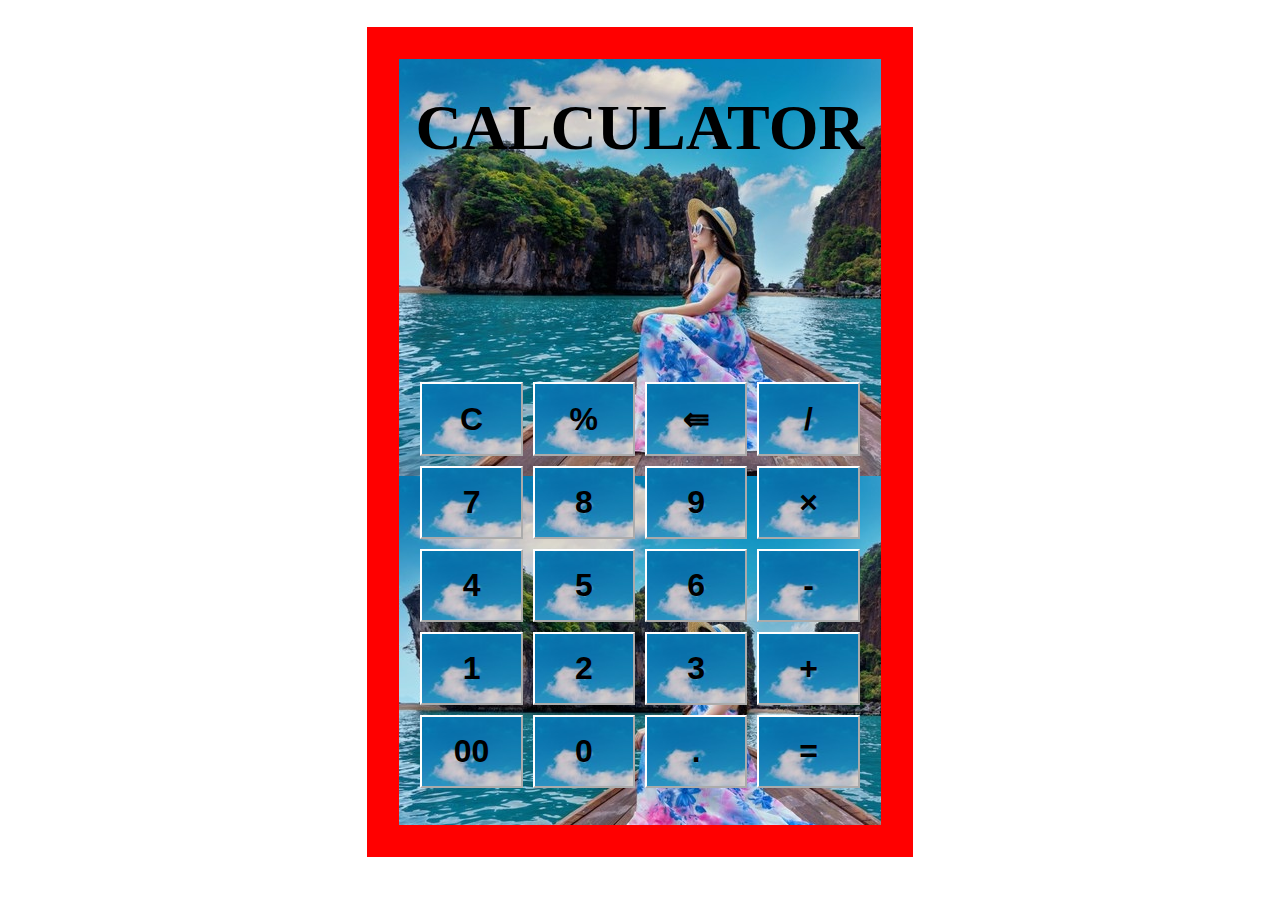
<file: Calculator/index.html>
<!DOCTYPE html>
<html lang="en">
<head>
    <meta charset="UTF-8">
    <meta http-equiv="X-UA-Compatible" content="IE=edge">
    <meta name="viewport" content="width=device-width, initial-scale=1.0">
    <title>Calculator</title>
    <link rel="stylesheet" href="style.css">
</head>
<body>
    <div class="calculator">
        <h1>calculator</h1>
        <div class="working"></div>
        <div class="result"></div>
        <div class="keys">
            <button data-action="clearAll" class="clearAll">c</button>
            <button data-action="percent" class="operators">%</button>
            <button data-action="clear" class="delete">&lAarr;</button>
            <button data-action="divide" class="operators">/</button>
            <button>7</button>
            <button>8</button>
            <button>9</button>
            <button data-action="multiply" class="operators">&times;</button>
            <button>4</button>
            <button>5</button>
            <button>6</button>
            <button data-action="subtract" class="operators">-</button>
            <button>1</button>
            <button>2</button>
            <button>3</button>
            <button data-action="add" class="operators">+</button>
            <button data-action="doublezero">00</button>
            <button>0</button>
            <button data-action="decimal" class="decimal">.</button>
            <button data-action="calculate" class="equal">=</button>
        </div>
    </div>

    <script src="script.js"></script>
</body>
</html>
</file>
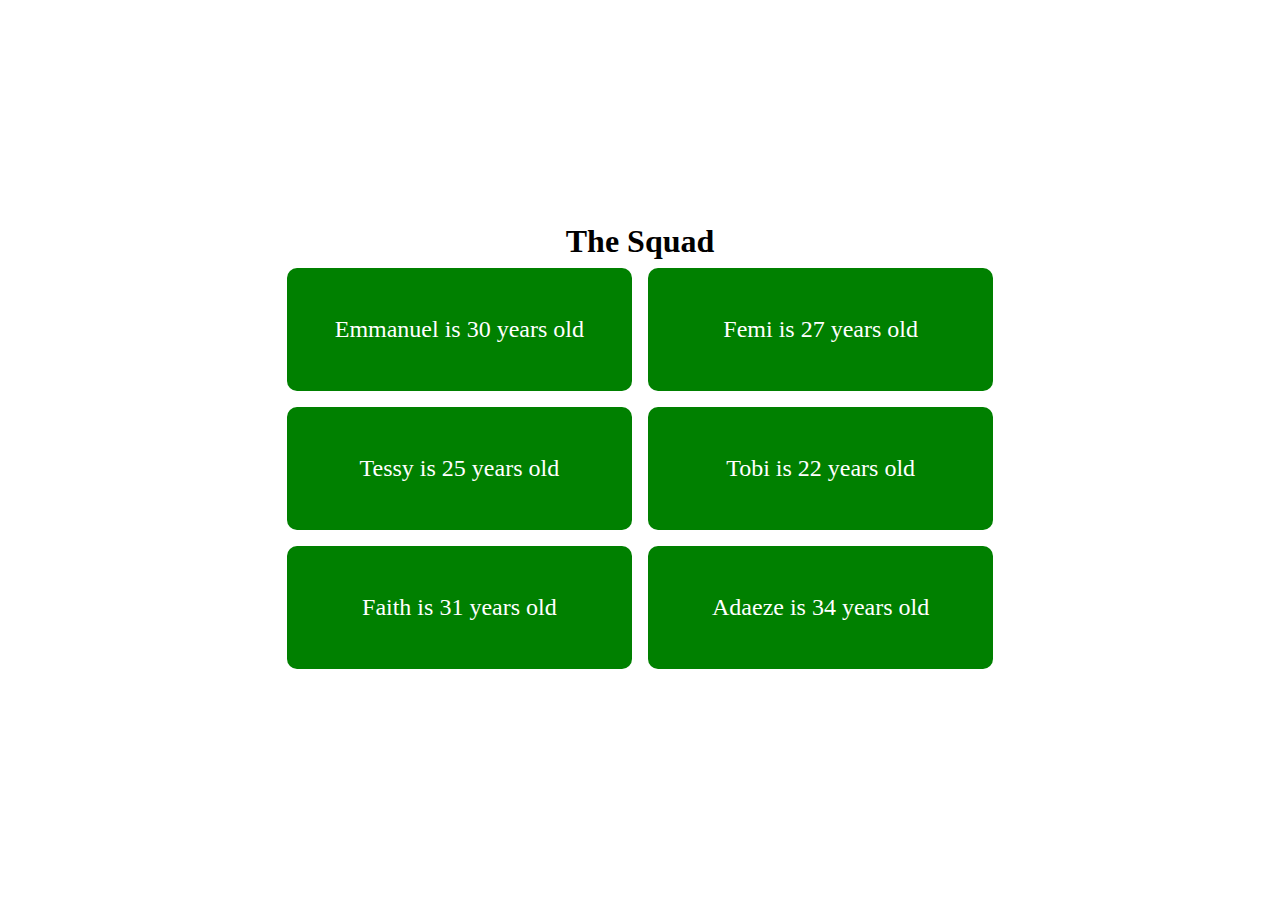
<file: CircleHover/index.html>
<!DOCTYPE html>
<html lang="en">
<head>
    <meta charset="UTF-8">
    <meta http-equiv="X-UA-Compatible" content="IE=edge">
    <meta name="viewport" content="width=device-width, initial-scale=1.0">
    <title>Document</title>
    <link rel="stylesheet" href="style.css">
</head>
<body>
    <h1>The Squad</h1>
    <div id="info"></div>

    <script src="script.js"></script>
</body>
</html>
</file>
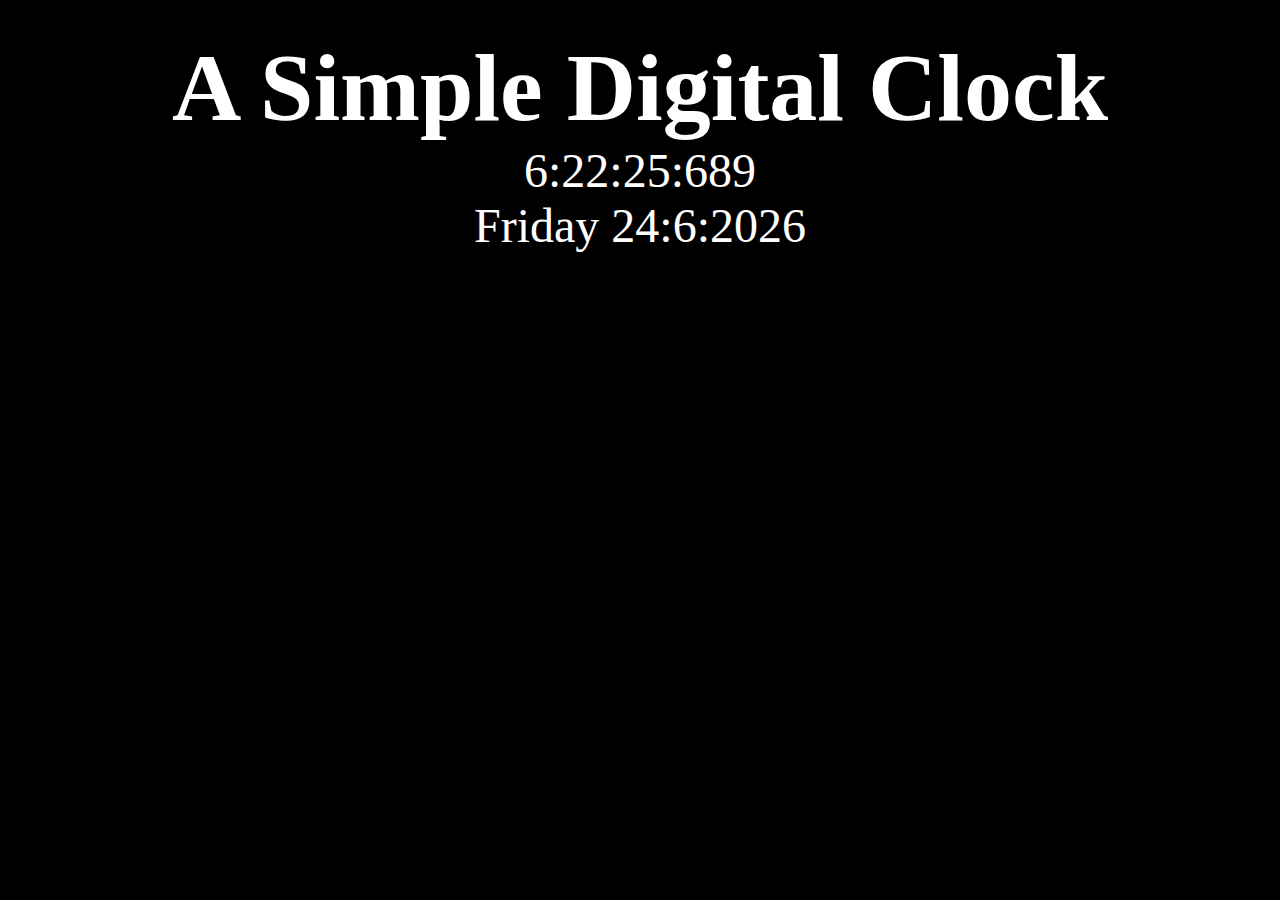
<file: DigitalClock/index.html>
<!DOCTYPE html>
<html lang="en">
<head>
    <meta charset="UTF-8">
    <meta http-equiv="X-UA-Compatible" content="IE=edge">
    <meta name="viewport" content="width=device-width, initial-scale=1.0">
    <title>Digital Clock</title>
    <link rel="stylesheet" href="style.css">
</head>
<body>
    <h1>a simple digital clock</h1>
    <div id="clock"></div>
    <div id="date"></div>

    <!-- <script src="script.js"></script> -->
    <script>
        const clock = document.getElementById('clock')
        const date = document.getElementById('date')

        clock.addEventListener('onload', currentTime)
        date.addEventListener('onload', currentDate)

        function currentTime() {
            let newDate = new Date()
            let hr = newDate.getHours()
            let min = newDate.getMinutes()
            let sec = newDate.getSeconds()
            let milSec = newDate.getMilliseconds()
            let section = 'AM'

            if(hr === 0){
                hr = 12
            }
            if (hr > 12){
                hr = hr - 12
                section = "PM"
            }
            const myTime = hr + ':' + min + ':' + sec + ':' + milSec

            clock.innerHTML = myTime

            //Call the currentTime() function every seconds so that it can count
            let tm = setTimeout(() => {
                currentTime()
            }, 1000);
        }
        currentTime()

        function currentDate(){
            let myDate = new Date()
            let dayName = myDate.getDay()
            let day = myDate.getDate()
            let month = myDate.getMonth()
            let year = myDate.getFullYear()

            switch (dayName){
                case 0: dayName = "Sunday"; break;
                case 1: dayName = "Monday"; break;
                case 2: dayName = "Tuesday"; break;
                case 3: dayName = "Wednesday"; break;
                case 4: dayName = "Thursday"; break;
                case 5: dayName = "Friday"; break;
                case 6: dayName = "Saturday" //The last one doesn't need to have a break
            }

            let d = `${dayName}   ${day}:${month}:${year}`

            date.textContent = d
        }
        currentDate()
        
        
    </script>
</body>
</html>
</file>
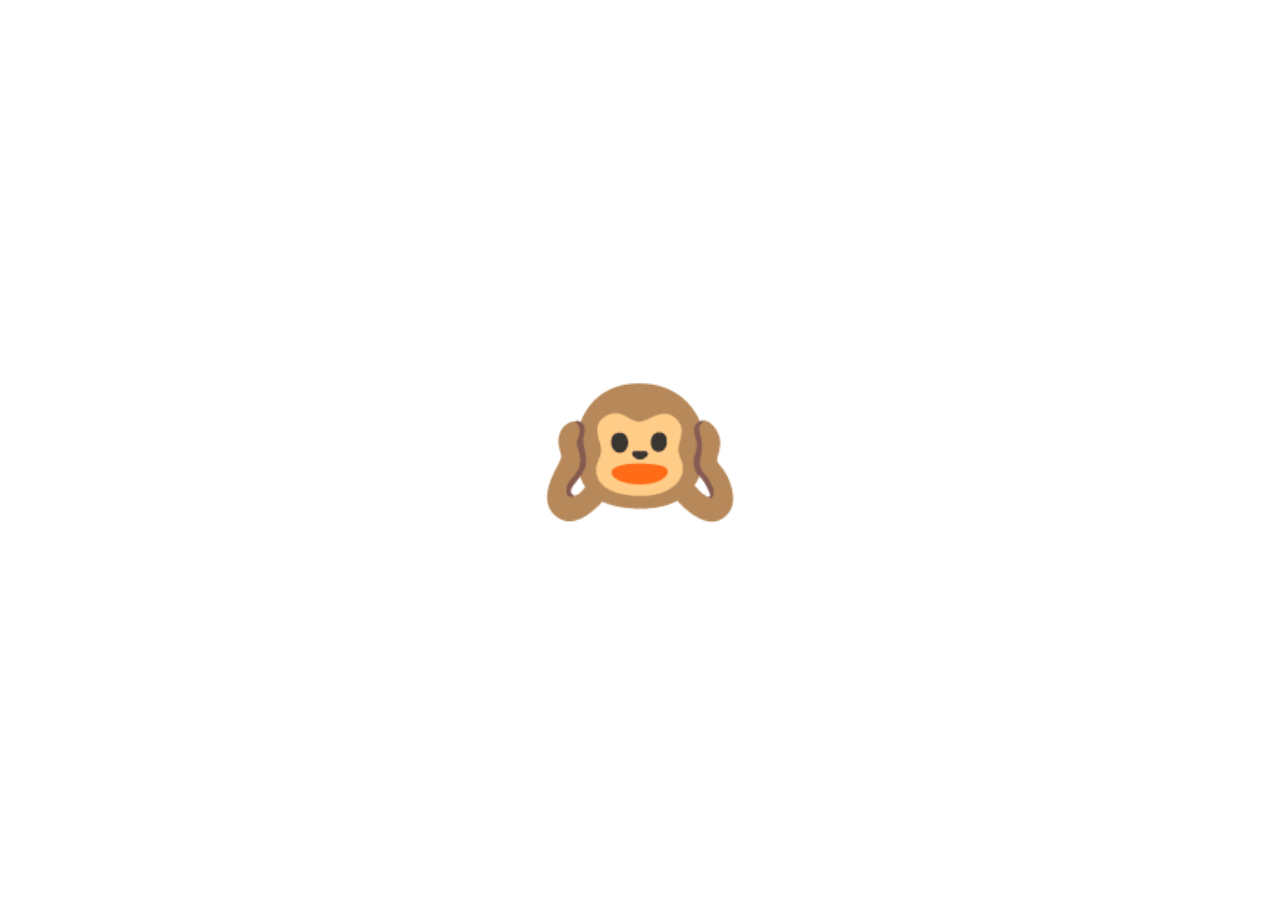
<file: Emoji/index.html>
<!DOCTYPE html>
<html lang="en">
<head>
    <meta charset="UTF-8">
    <meta http-equiv="X-UA-Compatible" content="IE=edge">
    <meta name="viewport" content="width=device-width, initial-scale=1.0">
    <title>Document</title>
    <link rel="stylesheet" href="style.css">
</head>
<body>
    <div class="emoji closed ">🙈</div>
    <div class="emoji open active">🙉</div>
    
    <script src="app.js"></script>
</body>
</html>
</file>
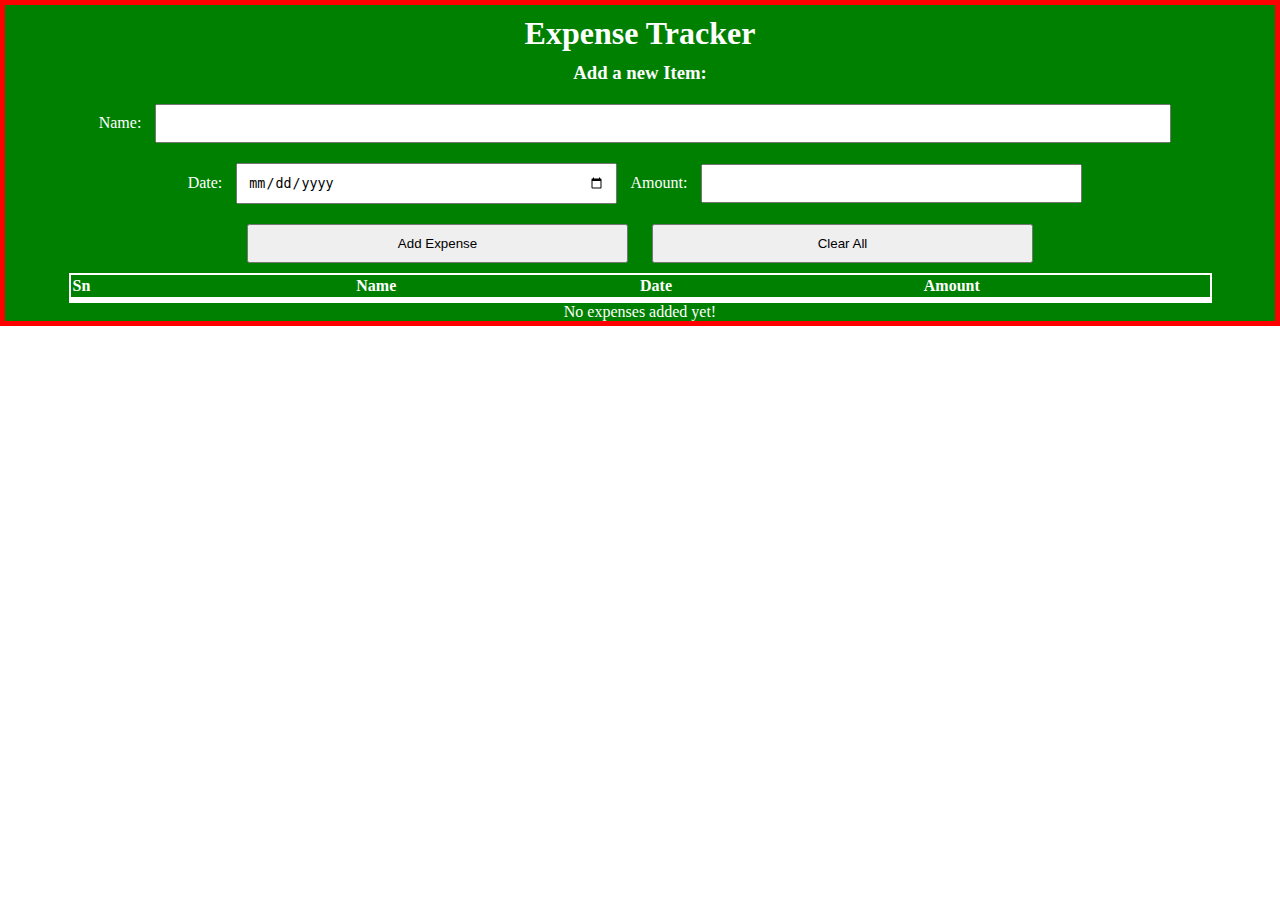
<file: ExpenseApp/index.html>
<!DOCTYPE html>
<html lang="en">
<head>
    <meta charset="UTF-8">
    <meta http-equiv="X-UA-Compatible" content="IE=edge">
    <meta name="viewport" content="width=device-width, initial-scale=1.0">
    <title>Expense App</title>
    <link rel="stylesheet" href="index.css">
</head>
<body>
    <div class="expenseApp">
        <h1>Expense Tracker</h1>
        <h3>Add a new Item:</h3>
        <label for="name">Name:</label>
        <input type="text" name="name" id="name">
        <div>
            <label for="date">Date:</label>
            <input type="date" name="date" id="date">
            <label for="amount">Amount:</label>
            <input type="amount" name="amount" id="amount">
        </div>
        <button id="expense">Add Expense</button>
        <button class="clearAll">Clear All</button>
        <table id="heading">
            <tr>
                <th>Sn</th>
                <th>Name</th>
                <th>Date</th>
                <th>Amount</th>
                <!-- <th></th> -->
            </tr>
        </table>
        <table id="entries"></table>
        <p id="message"></p>
    </div>

    <script src="index.js"></script>
</body>
</html>
</file>
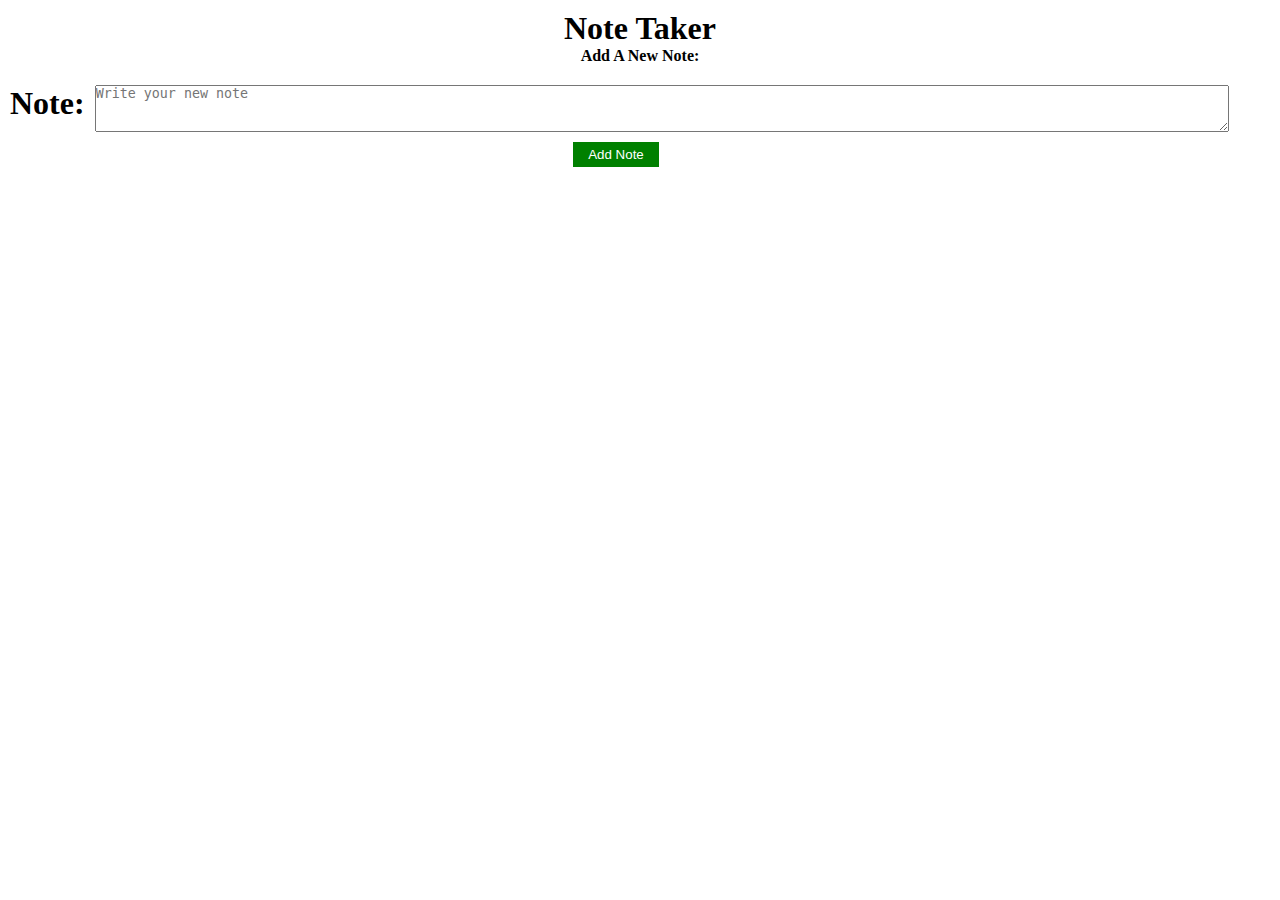
<file: NoteTakerApp/index.html>
<!DOCTYPE html>
<html lang="en">
<head>
    <meta charset="UTF-8">
    <meta http-equiv="X-UA-Compatible" content="IE=edge">
    <meta name="viewport" content="width=device-width, initial-scale=1.0">
    <title>NoteTal</title>
    <link rel="stylesheet" href="style.css">
</head>
<body>
    <h1>Note Taker</h1>
    <h4>Add A New Note:</h4>
    <div class="input">
        <label for="note">Note:</label>
        <textarea name="note" id="note-input" cols="100" rows="3" placeholder="Write your new note"></textarea>
    </div>
    <button id="add-note">Add Note</button>
    <ol id="output"></ol>

    <script src="index.js"></script>
</body>
</html>
</file>
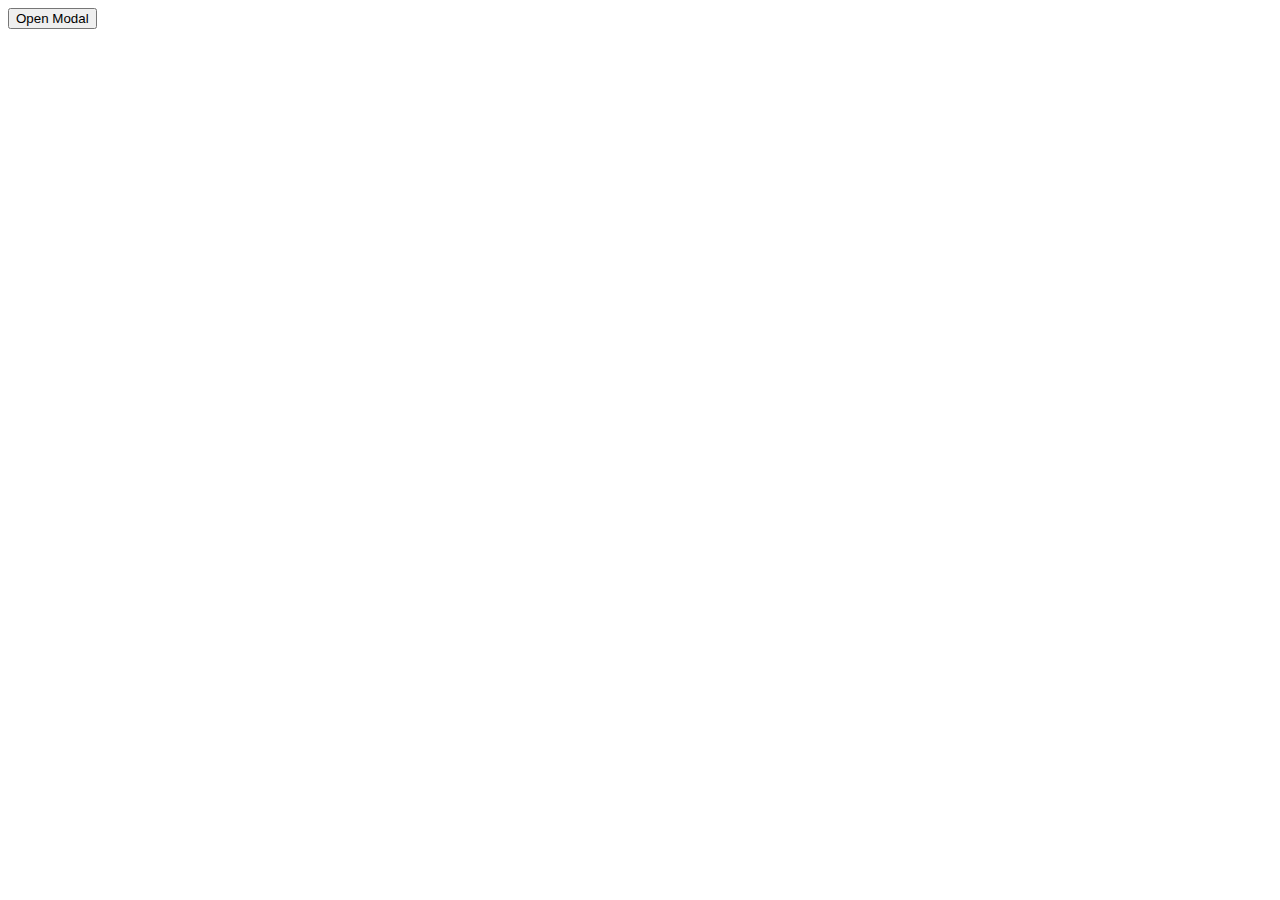
<file: Popup/index.html>
<!DOCTYPE html>
<html lang="en">
<head>
    <meta charset="UTF-8">
    <meta http-equiv="X-UA-Compatible" content="IE=edge">
    <meta name="viewport" content="width=device-width, initial-scale=1.0">
    <title>Document</title>
    <link rel="stylesheet" href="style.css">
</head>
<body>
    <button data-modal-target="#modal">Open Modal</button>
    <div class="modal" id="modal">
        <div class="modal-header">
            <div class="title">Example Modal</div>
            <button data-close-button class="close-button">&times;</button>
        </div>
        <div class="modal-body">
            Lorem ipsum dolor, sit amet consectetur adipisicing elit. 
            Odit illum laborum odio. Adipisci saepe, aliquid eveniet, 
            maxime similique ad commodi sapiente odit natus ipsam iure. 
            Reiciendis officiis totam blanditiis quaerat sint necessitatibus 
            ab sapiente dolores similique, ipsa nam consectetur fugit quam 
            praesentium, odio ad. Perspiciatis ut, possimus facere quis 
            dolor non expedita! Laudantium explicabo nulla, et neque, 
            quibusdam voluptatum, vero hic accusamus deleniti quisquam 
            eius consequuntur magnam. Accusamus adipisci reprehenderit 
            non iste, perspiciatis ut voluptates rerum quaerat, explicabo 
            sint atque.
        </div>
    </div>
    <div id="overlay"></div>

    <script src="script.js"></script>
    
</body>
</html>
</file>
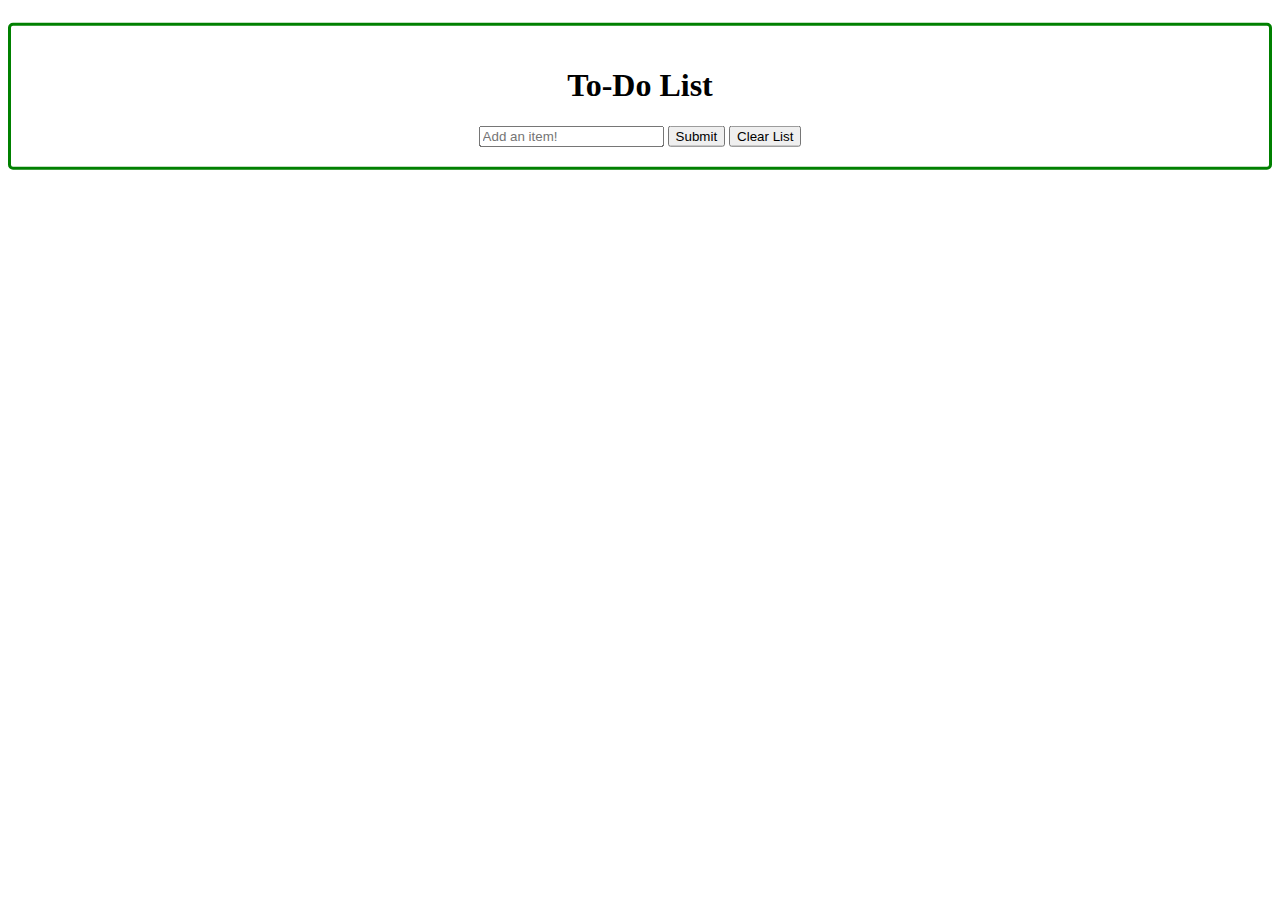
<file: TodoList/index.html>
<!DOCTYPE html>
<html lang="en">
<head>
    <meta charset="UTF-8">
    <meta http-equiv="X-UA-Compatible" content="IE=edge">
    <meta name="viewport" content="width=device-width, initial-scale=1.0">
    <title>Document</title>
    <link rel="stylesheet" href="style.css">
</head>
<body>
    <div class="todoList">
        <h1>To-Do List</h1>
        <input type="text" name="" class="addItem" placeholder="Add an item!">
        <button class="submit">Submit</button>
        <button class="clearList">Clear List</button>
    </div>
    <div>
        <p class="message"></p>
       <ol class="listing"></ol> 
    </div>

    <script src="index.js"></script>
</body>
</html>
</file>
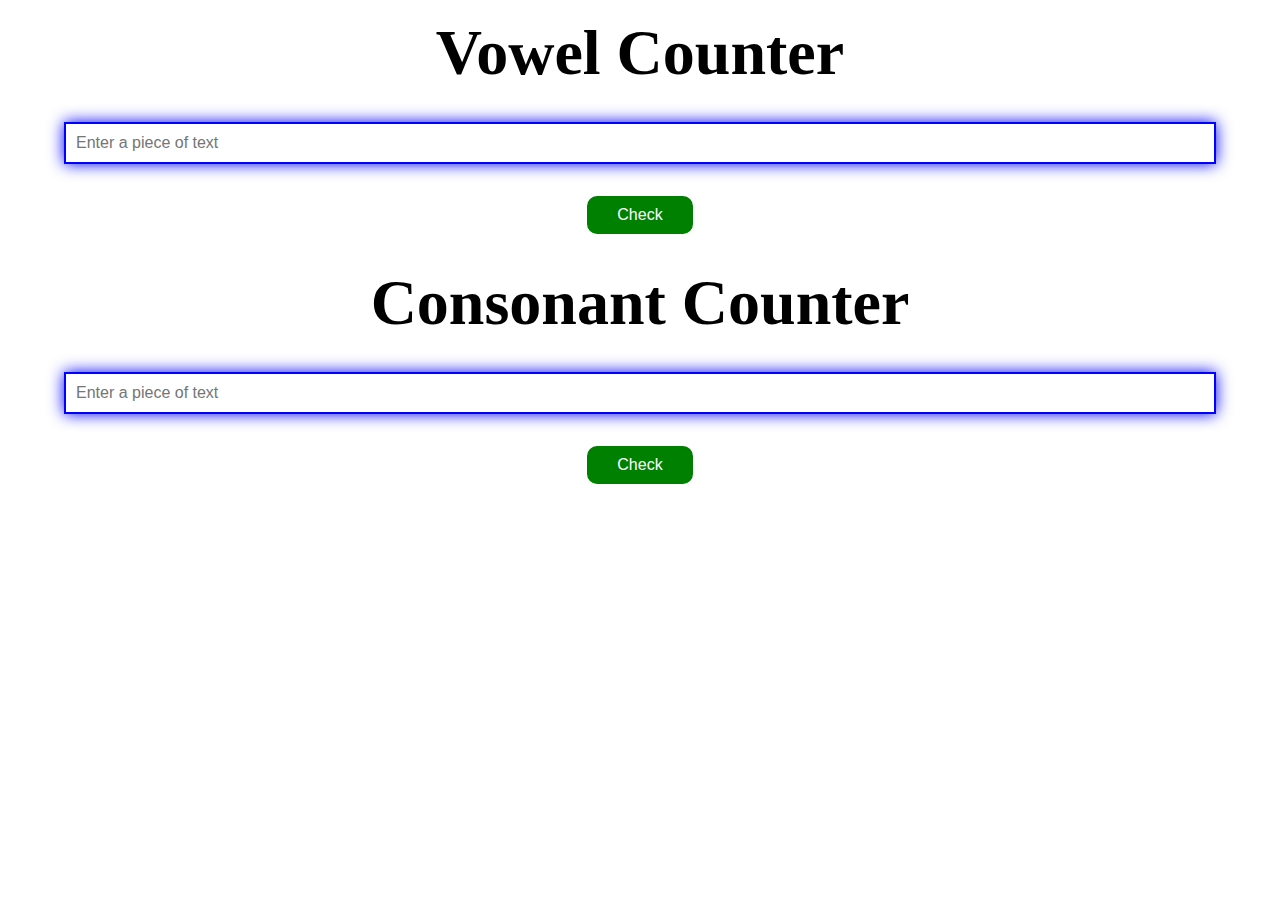
<file: VowelCounter/index.html>
<!DOCTYPE html>
<html lang="en">
<head>
    <meta charset="UTF-8">
    <meta http-equiv="X-UA-Compatible" content="IE=edge">
    <meta name="viewport" content="width=device-width, initial-scale=1.0">
    <title>Vowel Counter</title>
    <link rel="stylesheet" href="style.css">
</head>
<body>
   
    <h1>Vowel Counter</h1>
    <input type="text" placeholder="Enter a piece of text" id="vowel-input">
    <p class="message"></p>
    <button id="check-vowel">Check</button>

    <h1>Consonant Counter</h1>
    <input type="text" placeholder="Enter a piece of text" id="conso-input">
    <button id="check-conso">Check</button>
    <p class="message2"></p>
    <script src="script.js"></script>
</body>
</html>
</file>
<file: Calculator/style.css>
*{
    padding: 0;
    margin: 0;
    box-sizing: border-box;
}
body{
    display: flex;
    flex-direction: column;
    justify-items: center;
    align-items: center;
    margin-top: 3vh;
}
.calculator{
    border: 2rem solid red;
    background: url('../Images/img-9.jpg');
    background-repeat:repeat;
    padding: 2rem 1rem;
}
h1{
    text-transform: uppercase;
    margin-bottom: 2rem;
    font-size: 4rem ;
    color: black;
}
.keys{
    display: grid;
    grid-template-columns: 1fr 1fr 1fr 1fr;
    font-family: 'Courier New', Courier, monospace;    
}
button{
    font-size: 2rem;
    text-transform: uppercase;
    padding: 1rem ;
    margin: 5px;
    background: url("../Images/img-9.jpg");
    font-weight: bolder;
    border-color: white;
}
.working{
    height: 10vh;
    font-size: 3rem;
    color: white;
    text-align: right;
}
.result{
    height: 10vh;
    font-size: 3rem;
    color: red;
    text-align: right;
}
</file>
<file: CircleHover/style.css>
*{
    padding: 0;
    margin: 0;
    box-sizing: border-box;
}
body{
    display: flex;
    justify-content: center;
    align-items: center;
    flex-direction: column;
    height: 100vh;
}
#info{
    display: grid;
    grid-template-columns: 1fr 1fr; /*Two columns equal width*/
}
#info div{ 
    padding: 3rem;
    background-color: green;
    margin: 0.5rem;
    border-radius: 10px;
    color: white;
    text-align: center;
    font-size: 1.5rem;
}
</file>
<file: DigitalClock/style.css>
*{
    padding: 0;
    margin: 0;
}
body{
    text-align: center;
    justify-content: center;
    align-items: center;
    text-transform: capitalize;
    margin-top: 2rem;
    color: white;
    display: flex;
    flex-direction: column;
    font-size: 3rem;
    background-color: black;
}
div{
    width:fit-content;
    justify-content: center;
    align-items: center;
    color: white;
    text-align: center;
}
</file>
<file: Emoji/style.css>
*{
    box-sizing: border-box;
    margin: 0;
    padding: 0;
}
body{
    display: flex;
    flex-direction: column;
    justify-content: center;
    align-items: center;
    height: 100vh;
}
.emoji{
    font-size: 10rem;
    cursor: pointer;
    user-select: none; /*removes the highlight when clicked*/
}
.closed{
    display: none;
}
.open{
    display: none;
}
.active{
    display: block;
}
</file>
<file: ExpenseApp/index.css>
*{
    margin: 0;
    padding: 0;
    box-sizing: border-box;
}
.expenseApp{
    text-align: center;
    border: 5px solid red;
    background-color: green;
    color: white;
    box-sizing: border-box;
}
table{
    width:90%;
    text-align: left;
    margin-left: 5%;
    border: 2px solid white;
}
h1, h3{
    margin: 10px;
}
input, #expense, .clearAll{
    margin: 10px;
    padding: 10px;
    width: 30%;
}
#name{
    width: 80%;
}
#entries{
    border: 2px solid white;
    background-color: transparent;
    text-align: left;
    width: 90%;
}
#outputexp{
    /* max-width: max-content; */
    width: 100%;
    display: grid;
    grid-template-columns: auto auto auto auto auto;
    align-items: center;
    justify-content: space-between;
    text-align: left;
    line-height: 2rem;
}
#outputexp td {

    text-align: left;
    width: fit-content;
}
th, td{
    width: auto;
    margin-right: 20px;
}
tr{
    display: grid;
    grid-template-columns: 1fr 1fr 1fr 1fr;
    align-items: center; 
    text-align: left;
    justify-content: space-between;
}
</file>
<file: NoteTakerApp/style.css>
*{
    padding: 0;
    margin: 0;
    box-sizing: border-box;
}
body{
    text-align: center;
    padding: 10px;
    justify-content: center;
}
.input{
    display: flex;
    margin-top: 20px;
}
label{
    font-size: 2rem;
    text-align: center;
    justify-content: center;
    font-weight: 800;
    margin-right: 10px;
}
textarea{
    width: 90%;
    display: inline-flex;
}
button{
    margin-top: 10px;
    padding: 5px 15px;
    background-color: red;
    border: none;
    margin-right: 3rem;
    color: white;
}
button:hover{
    background-color: green;
    scale: 1.2;
    transition: 500ms;
}
#output{
    display: grid;
    grid-template-columns: 1fr 1fr; 
    align-items: center;
    text-align: left;
    margin: 20px;
}
.eachOutput{
    border: 2px solid red;
    margin-top: 2rem;
        
}
.out{
    border: 1px solid blue;
    background-color: gold;
    border-radius: 20px;
    margin: 20px;
    padding: 1rem 1.5rem;
    text-align: justify;
    border: none;
}
.out:hover{
    scale: 1.1;
    background-color: blueviolet;
    color: white;
}
#add-note{
    background-color: green;   
}
#add-note:hover{
    background-color: blue;
}
</file>
<file: Popup/style.css>
*, *::after, *::before{
    box-sizing: border-box;
}

.modal{
    position: fixed; /*as the user scroll the page up and down, we want the module to follow them*/
    /*To make it completely centered*/
    top: 50%;
    left: 50%;
    transform: translate(-50%, -50%) scale(0);
    transition: 200ms ease-in-out;
    border: 2px solid black;
    border-radius: 15px;
    z-index: 10; /*We want our module to draw above everything else*/
    background-color: white;
    width: 600px;
    max-width: 80%;
}
.modal.active{
    transform: translate(-50%, -50%) scale(1);

}

.modal-header{
    padding: 10px 15px;
    display: flex;
    justify-content: space-between;
    align-items: center;
    border-bottom: 2px solid black;
}

.modal-header .title{
    font-size: 1.5rem;
    font-weight: bolder;
}
.modal-header .close-button{
    cursor: pointer;
    border: none;
    background: none;
    outline: none;
    font-size: 1.5rem;
    font-weight: bolder;
}

.modal-body{
    padding: 10px 15px;
    text-align: justify;
}

#overlay{
    position: fixed;
    opacity: 0; /*by default it doesn't show*/
    transition: 200ms ease-in-out;
    /*To make it fill up the whole screen*/
    top: 0;
    left: 0;
    right: 0;
    bottom: 0;
    background-color: rgba(0, 0, 0, .5);
    pointer-events: none;/*When our overlay is invisible,it wont capture our click events*/
}
#overlay:active{
    pointer-events: all;
    opacity: 1;
}
</file>
<file: TodoList/style.css>
body{
    text-align: center;
    justify-content: center;
}
.todoList{
    border: 3px solid green;
    border-radius: 5px;            
    padding: 20px; 
    position: relative; 
    top: 0%;          
    left: 50%;
    transform: translate(-50%, 10%);
}
ol{
    text-align: center;
    justify-content: center;
    position: fixed;
    margin-bottom: 10px;
}
p{
    color: red;
}
ol{
    text-align: left;
    width: 900px;
    max-width: 80%;
    color: red;
    display: block;
    word-wrap: break-word;
}
li{
    margin: 10px;
}
</file>
<file: VowelCounter/style.css>
*{
    padding: 0;
    margin: 0;
    box-sizing: border-box;
}

body{
    display: grid;
    /* align-items: center; */
    justify-items: center;
}
h1{
    font-size: 4rem;
    margin: 1rem;
}
input{
    width: 90%;
    padding: 10px;
    font-size: 1rem;
    border: 2px solid blue;
    box-shadow: 0rem 0rem 1rem 0rem blue;
    margin: 1rem;
}
button{
    margin: 1rem;
    width: max-content;
    padding: 10px 30px;
    border: none;
    font-size: 1rem;
    background-color: green;
    color: white;
    border-radius: 10px;
}
p{
    color: red;
}
</file>
